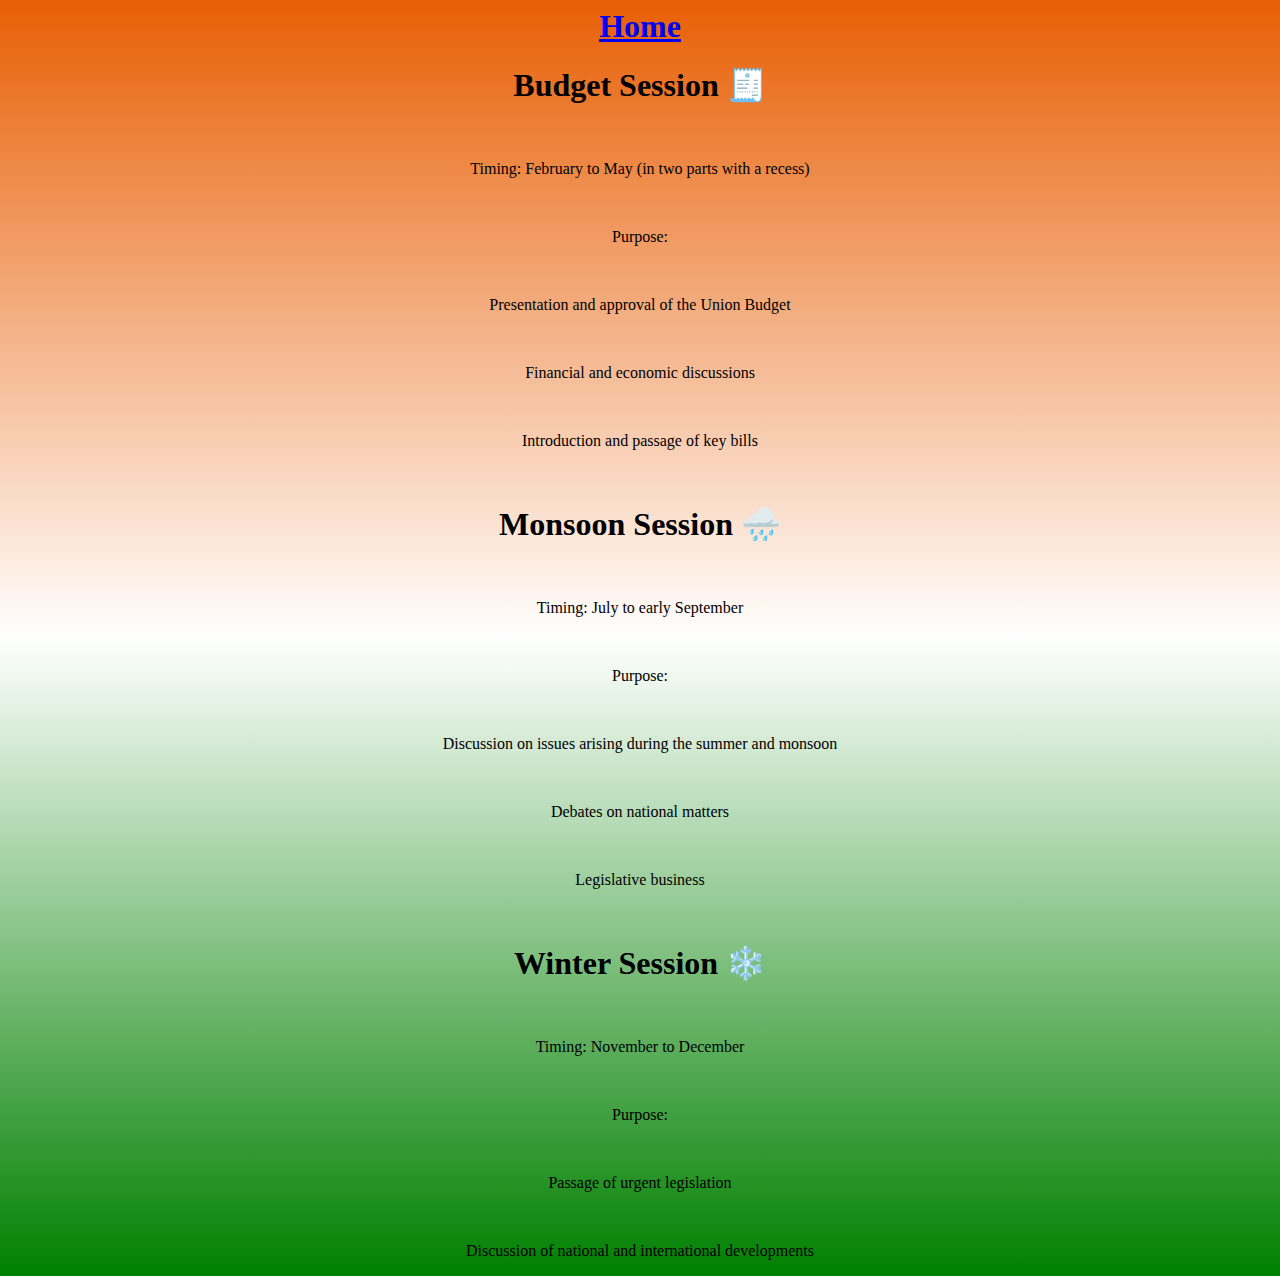
<file: sessions.html>
<html>
    <head>
        <title>Session </title>
    </head>
    <body style="background: linear-gradient(rgb(232, 95, 5),white,green);">
        <center>
            <h1><a href="index.html">Home</a></h1>
            <h1> Budget Session 🧾</h1>
            <br>
            <p>Timing: February to May (in two parts with a recess)</p>
            <br>
            <p>Purpose:</p>
            <br>
            <p>Presentation and approval of the Union Budget</p>
            <br>
            <p>Financial and economic discussions</p>
            <br>
            <p>Introduction and passage of key bills</p>
            <br>
            <h1>Monsoon Session 🌧️</h1>
            <br>
            <p>Timing: July to early September</p>
            <br>
            <p>Purpose:</p>
            <br>
            <p>Discussion on issues arising during the summer and monsoon</p>
            <br>
            <p>Debates on national matters</p>
            <br>
            <p>Legislative business</p>
            <br>
            <h1>Winter Session ❄️</h1>
            <br>
            <p>Timing: November to December</p>
            <br>
            <p>Purpose:</p>
            <br>
            <p>Passage of urgent legislation</p>
            <br>
            <p>Discussion of national and international developments</p>
        </center>
    </body>
</html>
</file>
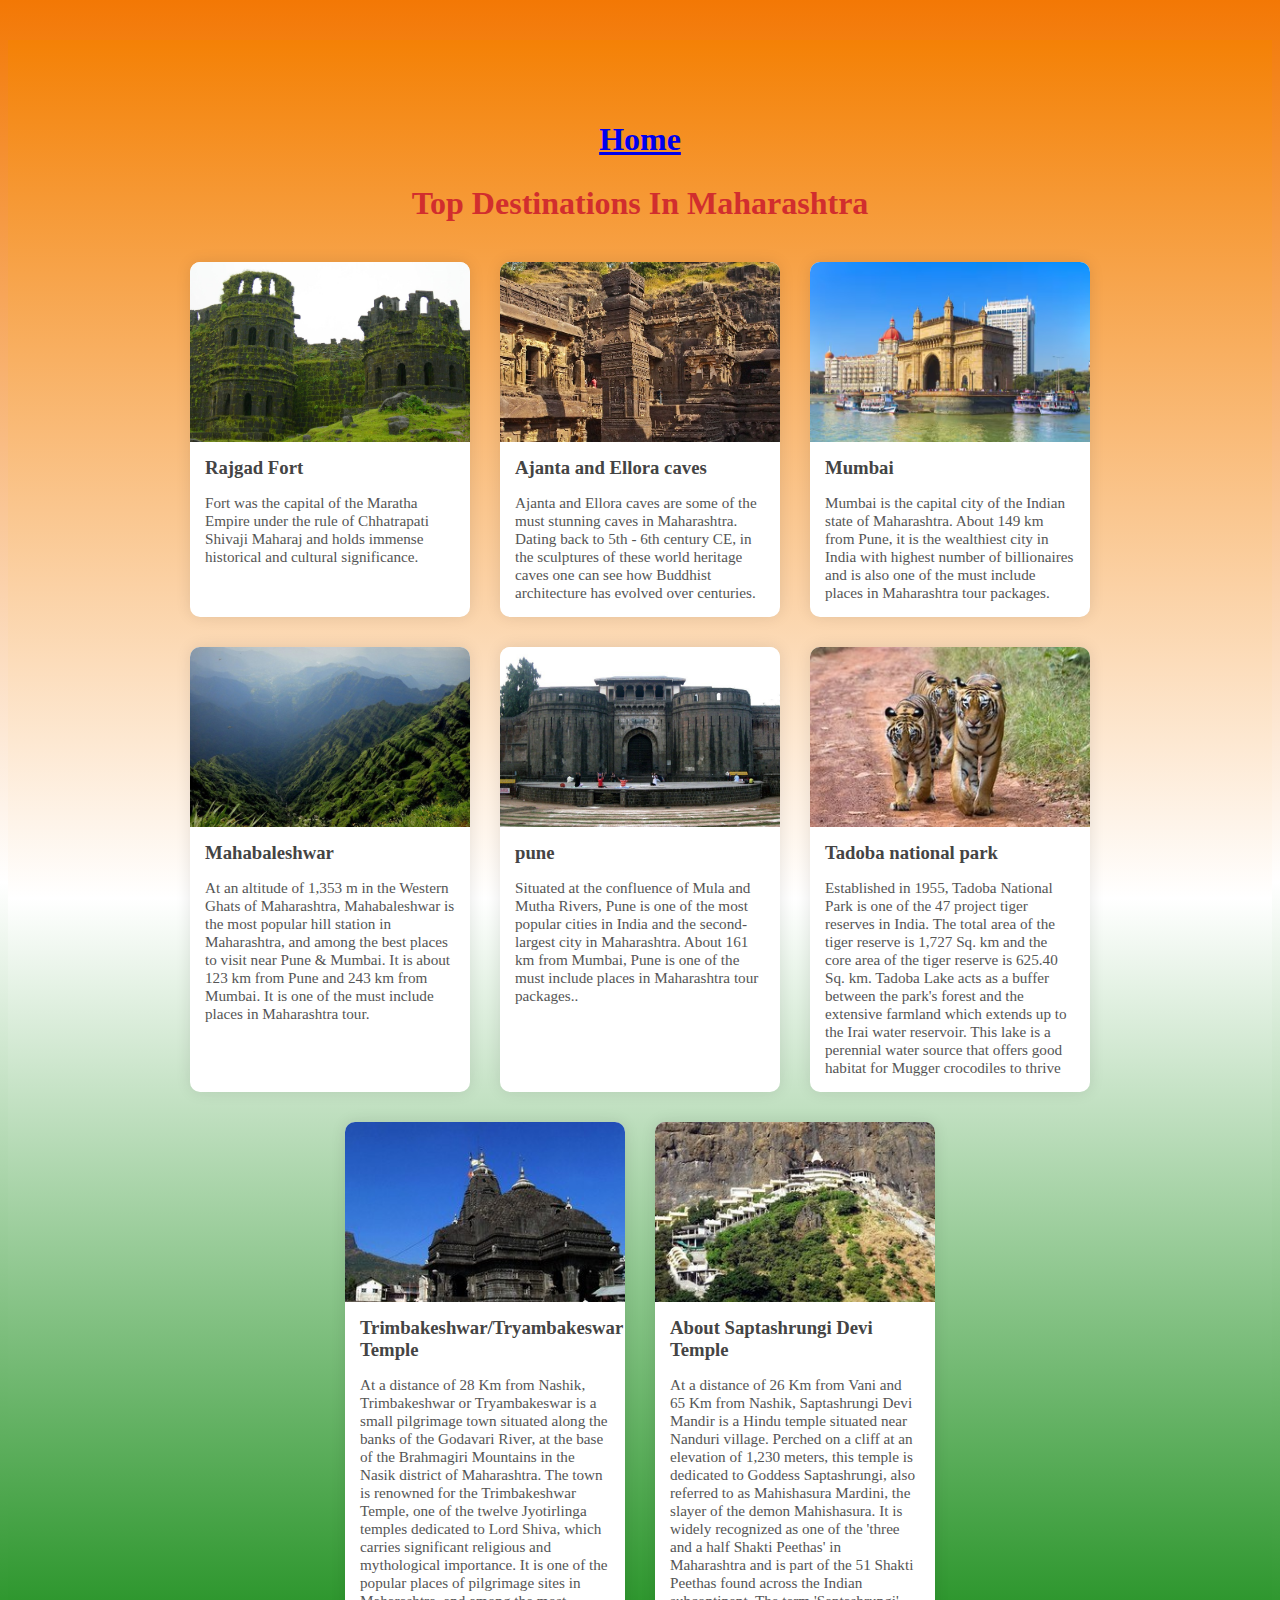
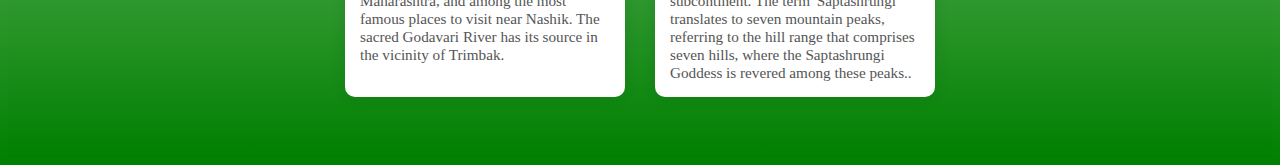
<file: State.html>
<html>
    <head>
        <title>State</title>
    </head>
    <style>
        body{
            background: linear-gradient(rgb(243, 120, 5),white,green);
        }
         .section {
        padding: 60px 40px;
        background-color: white;
    }

    .section:nth-child(even) {
        background-color: #f0f0f0;
    }

    h2 {
        text-align: center;
        margin-bottom: 40px;
        font-size: 2em;
        color: darkgreen;
    }

    .cards {
        display: flex;
        flex-wrap: wrap;
        justify-content: center;
        gap: 30px;
    }

    .card {
        background-color: white;
        width: 300px;
        border-radius: 10px;
        box-shadow: 0 0 15px rgba(0, 0, 0, 0.1);
        overflow: hidden;
        transition: transform 0.3s ease;
    }

    .card img {
        width: 100%;
        height: 200px;
        object-fit: cover;
    }

    .card h3 {
        margin: 15px;
        color: #000;
    }

    .card p {
        margin: 0 15px 15px;
        font-size: 0.95em;
        color: #000;
    }

    .card:hover {
        transform: translateY(-5px);
    }




    /* festival */

    .section {
        padding: 60px 40px;
        background-color: white;
        margin-top: 40px;
    }

    .section:nth-child(even) {
        background-color: #f0f0f0;
    }

    h2 {
        text-align: center;
        margin-bottom: 40px;
        font-size: 2em;
        color: #d12e2e;
    }

    .cards {
        display: flex;
        flex-wrap: wrap;
        justify-content: center;
        gap: 30px;
        margin-top: 40px;
    }

    .card {
        background-color: white;
        width: 280px;
        border-radius: 10px;
        box-shadow: 0 0 15px rgba(0, 0, 0, 0.1);
        overflow: hidden;
        transition: transform 0.3s ease;

    }

    .card img {
        width: 100%;
        height: 180px;
        object-fit: cover;
    }

    .card h3 {
        margin: 15px;
        color: #444;
    }

    .card p {
        margin: 0 15px 15px;
        font-size: 0.95em;
        color: #555;
    }

    .card:hover {
        transform: translateY(-8px);
    }

    .description {
        max-width: 700px;
        margin: 0 auto;
        text-align: center;
        font-size: 1.1em;
        line-height: 1.5;
    }

        


    </style>
    <body>
        
              <section id="destinations" class="section" id="Tourism" style="background: linear-gradient(rgb(244, 129, 6),white,green);">
                <center><h1><a href="index.html">Home</a></h1></center>
        <h2>Top Destinations In Maharashtra </h2>
        <div class="cards" >
             <div class="card">
                <img src="Raigad fort.jpg"
                    alt="Andaman Islands">
                <h3>Rajgad Fort</h3>
                <p>Fort was the capital of the Maratha Empire under the rule of Chhatrapati Shivaji Maharaj and holds immense historical and cultural significance.</p>
            </div>
            <div class="card">
                <img src="caves.jpg" alt="Taj Mahal">
                <h3>Ajanta and Ellora caves</h3>
                <p>Ajanta and Ellora caves are some of the must stunning caves in Maharashtra. Dating back to 5th - 6th century CE, in the sculptures of these world heritage caves one can see how Buddhist architecture has evolved over centuries.</p>
            </div>
            <div class="card">
                <img src="mumbai.avif"
                    alt="Kerala">
                <h3>Mumbai</h3>
                <p>Mumbai is the capital city of the Indian state of Maharashtra. About 149 km from Pune, it is the wealthiest city in India with highest number of billionaires and is also one of the must include places in Maharashtra tour packages.
</p>
            </div>
            <div class="card">
                <img src="Mahabaleshwar.jpg"
                    alt="Leh Ladakh">
                <h3>Mahabaleshwar </h3>
                <p>At an altitude of 1,353 m in the Western Ghats of Maharashtra, Mahabaleshwar is the most popular hill station in Maharashtra, and among the best places to visit near Pune & Mumbai. It is about 123 km from Pune and 243 km from Mumbai. It is one of the must include places in Maharashtra tour.</p>
            </div>
            <div class="card">
                <img src="pune.jpg"
                    alt="Hawa Mahal Jaipur">
                <h3>pune</h3>
                <p>Situated at the confluence of Mula and Mutha Rivers, Pune is one of the most popular cities in India and the second-largest city in Maharashtra. About 161 km from Mumbai, Pune is one of the must include places in Maharashtra tour packages..</p>
            </div>

            <div class="card">
                <img src="Tadoba.jpg"
                    alt="Varanasi Ghats">
                <h3>Tadoba national park</h3>
                <p>Established in 1955, Tadoba National Park is one of the 47 project tiger reserves in India. The total area of the tiger reserve is 1,727 Sq. km and the core area of the tiger reserve is 625.40 Sq. km. Tadoba Lake acts as a buffer between the park's forest and the extensive farmland which extends up to the Irai water reservoir. This lake is a perennial water source that offers good habitat for Mugger crocodiles to thrive</p>
            </div>

            <div class="card">
                <img src="Trimbakeshwar.jpg"
                    alt="Sikkim">
                <h3>Trimbakeshwar/Tryambakeswar Temple</h3>
                <p>At a distance of 28 Km from Nashik, Trimbakeshwar or Tryambakeswar is a small pilgrimage town situated along the banks of the Godavari River, at the base of the Brahmagiri Mountains in the Nasik district of Maharashtra. The town is renowned for the Trimbakeshwar Temple, one of the twelve Jyotirlinga temples dedicated to Lord Shiva, which carries significant religious and mythological importance. It is one of the popular places of pilgrimage sites in Maharashtra, and among the most famous places to visit near Nashik. The sacred Godavari River has its source in the vicinity of Trimbak.
                </p>
            </div>

            <div class="card">
                <img src="Saptashuringi.jpg"
                    alt="About Saptashrungi Devi Temple">
                <h3>About Saptashrungi Devi Temple</h3>
                <p>At a distance of 26 Km from Vani and 65 Km from Nashik, Saptashrungi Devi Mandir is a Hindu temple situated near Nanduri village. Perched on a cliff at an elevation of 1,230 meters, this temple is dedicated to Goddess Saptashrungi, also referred to as Mahishasura Mardini, the slayer of the demon Mahishasura. It is widely recognized as one of the 'three and a half Shakti Peethas' in Maharashtra and is part of the 51 Shakti Peethas found across the Indian subcontinent. The term 'Saptashrungi' translates to seven mountain peaks, referring to the hill range that comprises seven hills, where the Saptashrungi Goddess is revered among these peaks..</p>
            </div>

        </div>
    </section>
   

    </body>

</html>
</file>
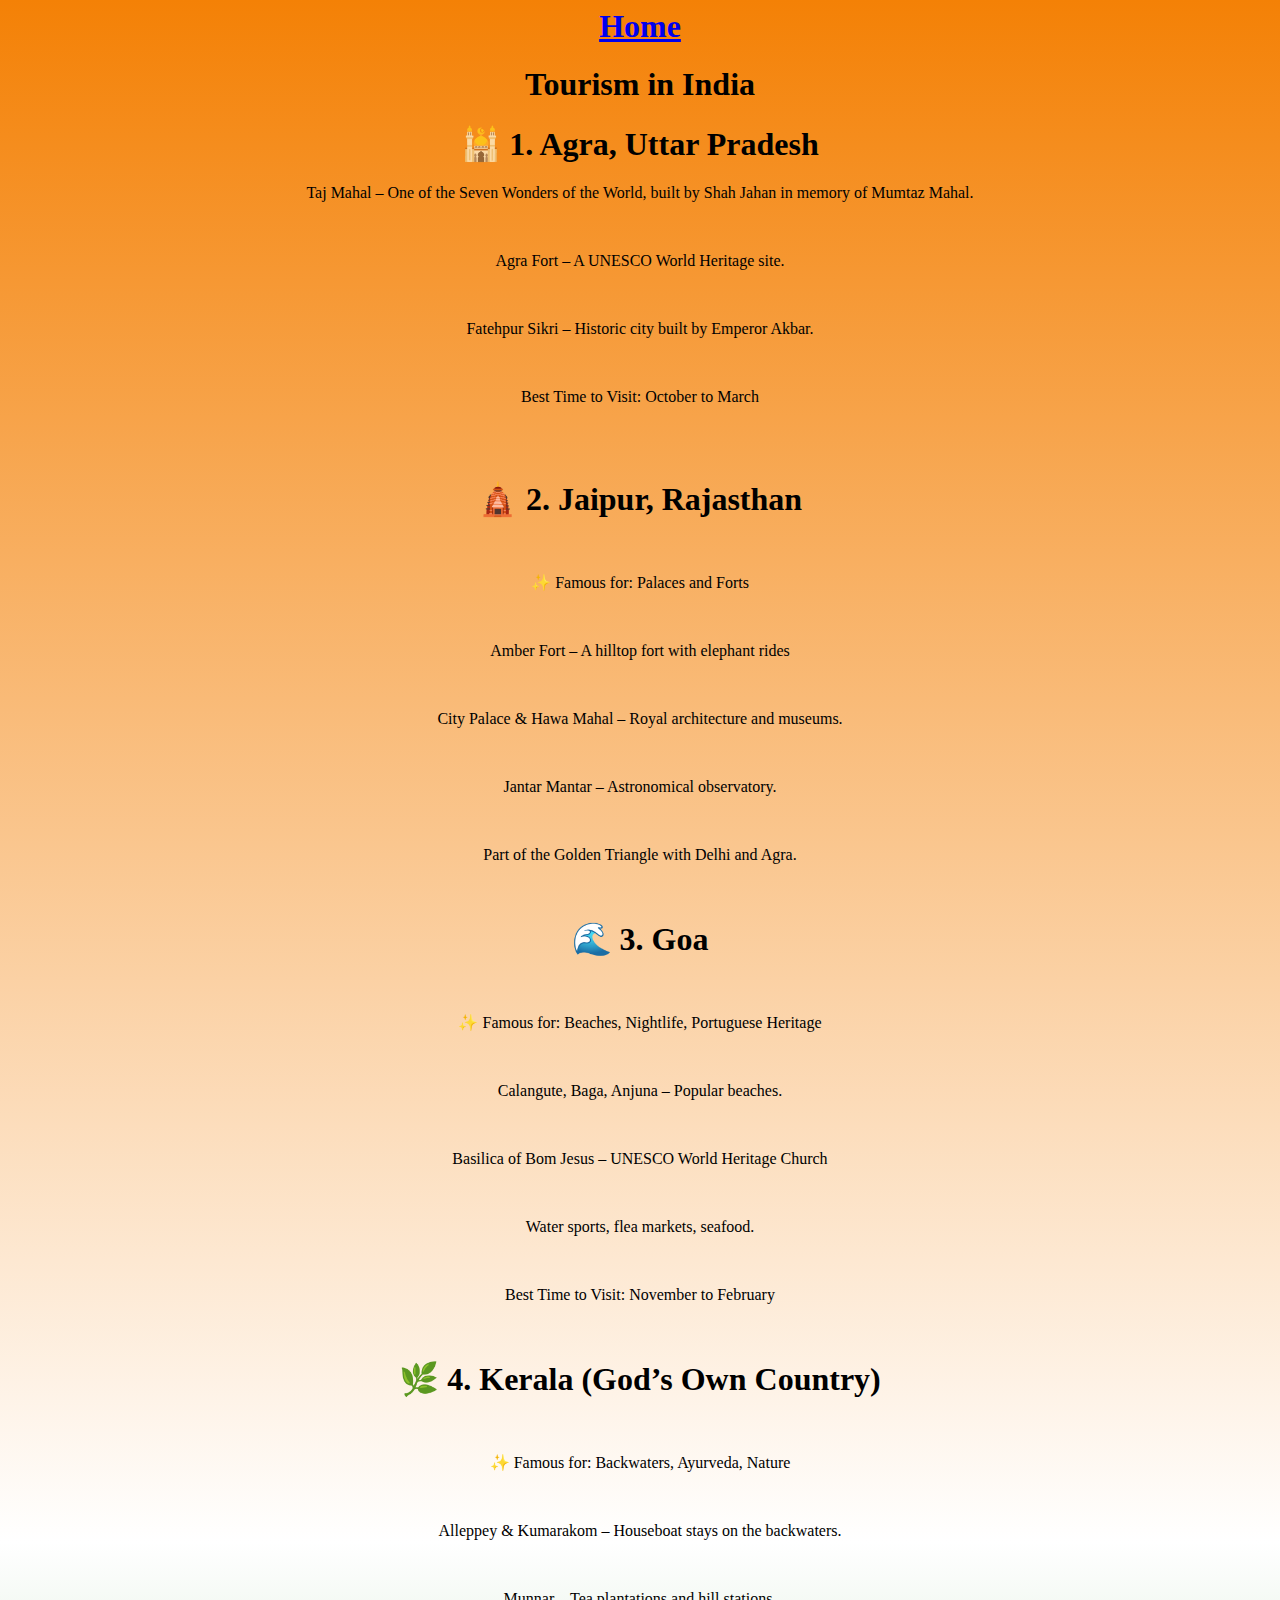
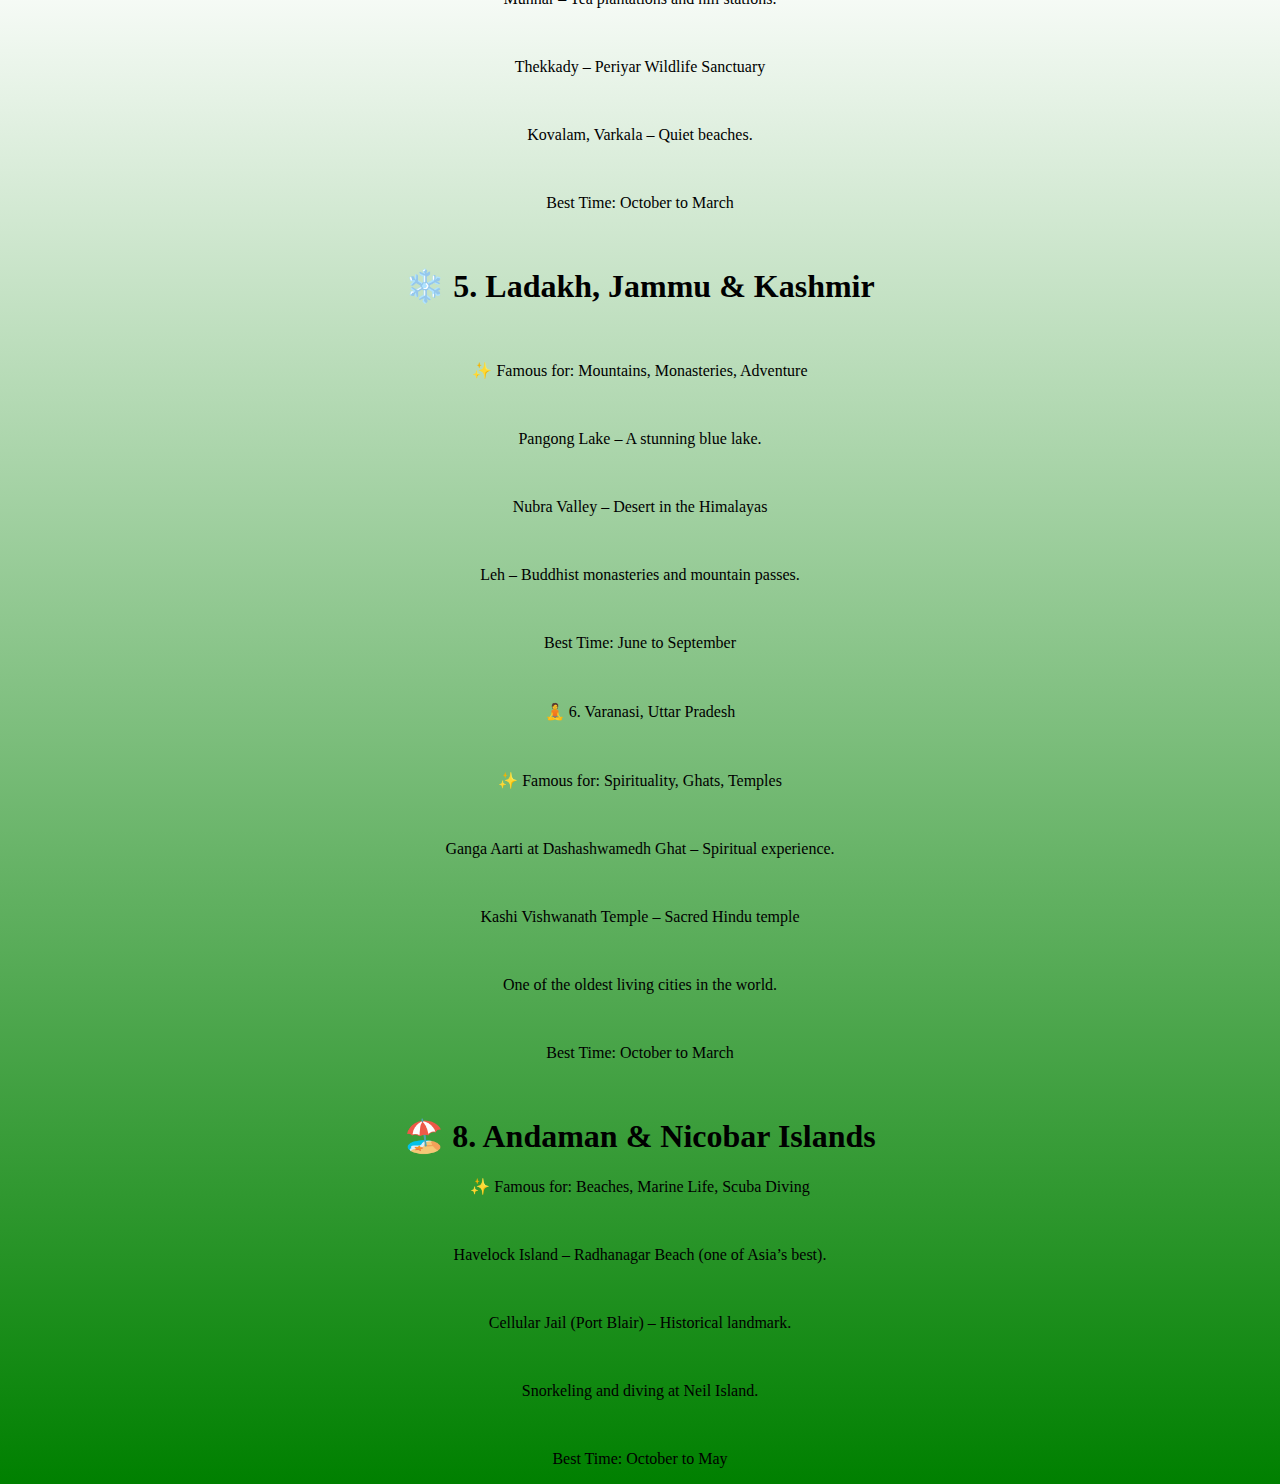
<file: tourism.html>
<html>
    <head>
        <title>Tourism</title>
    </head>
    <body style="background: linear-gradient(rgb(244, 129, 6),white,green);">
        <center>
            <h1><a href="index.html">Home</a></h1>
            <h1>Tourism in India</h1>
            <h1>🕌 1. Agra, Uttar Pradesh</h1>
            <p>Taj Mahal – One of the Seven Wonders of the World, built by Shah Jahan in memory of Mumtaz Mahal.</p>
            <br>
            <p>Agra Fort – A UNESCO World Heritage site.</p>
            <br>
            <p>Fatehpur Sikri – Historic city built by Emperor Akbar.</p>
            <br>
            <p>Best Time to Visit: October to March</p>
            <br>
            <br>
            <h1>🛕 2. Jaipur, Rajasthan</h1>
            <br>
            <p>✨ Famous for: Palaces and Forts</p>
            <br>
            <p>Amber Fort – A hilltop fort with elephant rides</p>
            <br>
            <p>City Palace & Hawa Mahal – Royal architecture and museums.</p>
            <br>
            <p>Jantar Mantar – Astronomical observatory.</p>
            <br>
            <p>Part of the Golden Triangle with Delhi and Agra.</p>
            <br>
            <h1>🌊 3. Goa</h1>
            <br>
            <p>✨ Famous for: Beaches, Nightlife, Portuguese Heritage</p>
            <br>
            <p>Calangute, Baga, Anjuna – Popular beaches.</p>
            <br>
            <p>Basilica of Bom Jesus – UNESCO World Heritage Church</p>
            <br>
            <p>Water sports, flea markets, seafood.</p>
            <br>
            <p>Best Time to Visit: November to February</p>
            <br>
            <h1>🌿 4. Kerala (God’s Own Country)</h1>
            <br>
            <p>✨ Famous for: Backwaters, Ayurveda, Nature</p>
            <br>
            <p>Alleppey & Kumarakom – Houseboat stays on the backwaters.</p>
            <br>
            <p>Munnar – Tea plantations and hill stations.</p>
            <br>
            <p>Thekkady – Periyar Wildlife Sanctuary</p>
            <br>
            <p>Kovalam, Varkala – Quiet beaches.</p>
            <br>
            <p>Best Time: October to March</p>
            <br>
            <h1>❄️ 5. Ladakh, Jammu & Kashmir</h1>
            <br>
            <p>✨ Famous for: Mountains, Monasteries, Adventure</p>
            <br>
            <p>Pangong Lake – A stunning blue lake.</p>
            <br>
            <p>Nubra Valley – Desert in the Himalayas</p>
            <br>
            <p>Leh – Buddhist monasteries and mountain passes.</p>
            <br>
            <p>Best Time: June to September</p>
            <br>
            <p>🧘 6. Varanasi, Uttar Pradesh</p>
            <br>
            <p>✨ Famous for: Spirituality, Ghats, Temples</p>
            <br>
            <p>Ganga Aarti at Dashashwamedh Ghat – Spiritual experience.</p>
            <br>
            <p>Kashi Vishwanath Temple – Sacred Hindu temple</p>
            <br>
            <p>One of the oldest living cities in the world.</p>
            <br>
            <p>Best Time: October to March</p>
            <br>
            <h1>🏖️ 8. Andaman & Nicobar Islands</h1>
            <p>✨ Famous for: Beaches, Marine Life, Scuba Diving</p>
            <br>
            <p>Havelock Island – Radhanagar Beach (one of Asia’s best).</p>
            <br>
            <p>Cellular Jail (Port Blair) – Historical landmark.</p>
            <br>
            <p>Snorkeling and diving at Neil Island.</p>
            <br>
            <p>Best Time: October to May</p>
        </center>
    </body>
</html>
</file>
